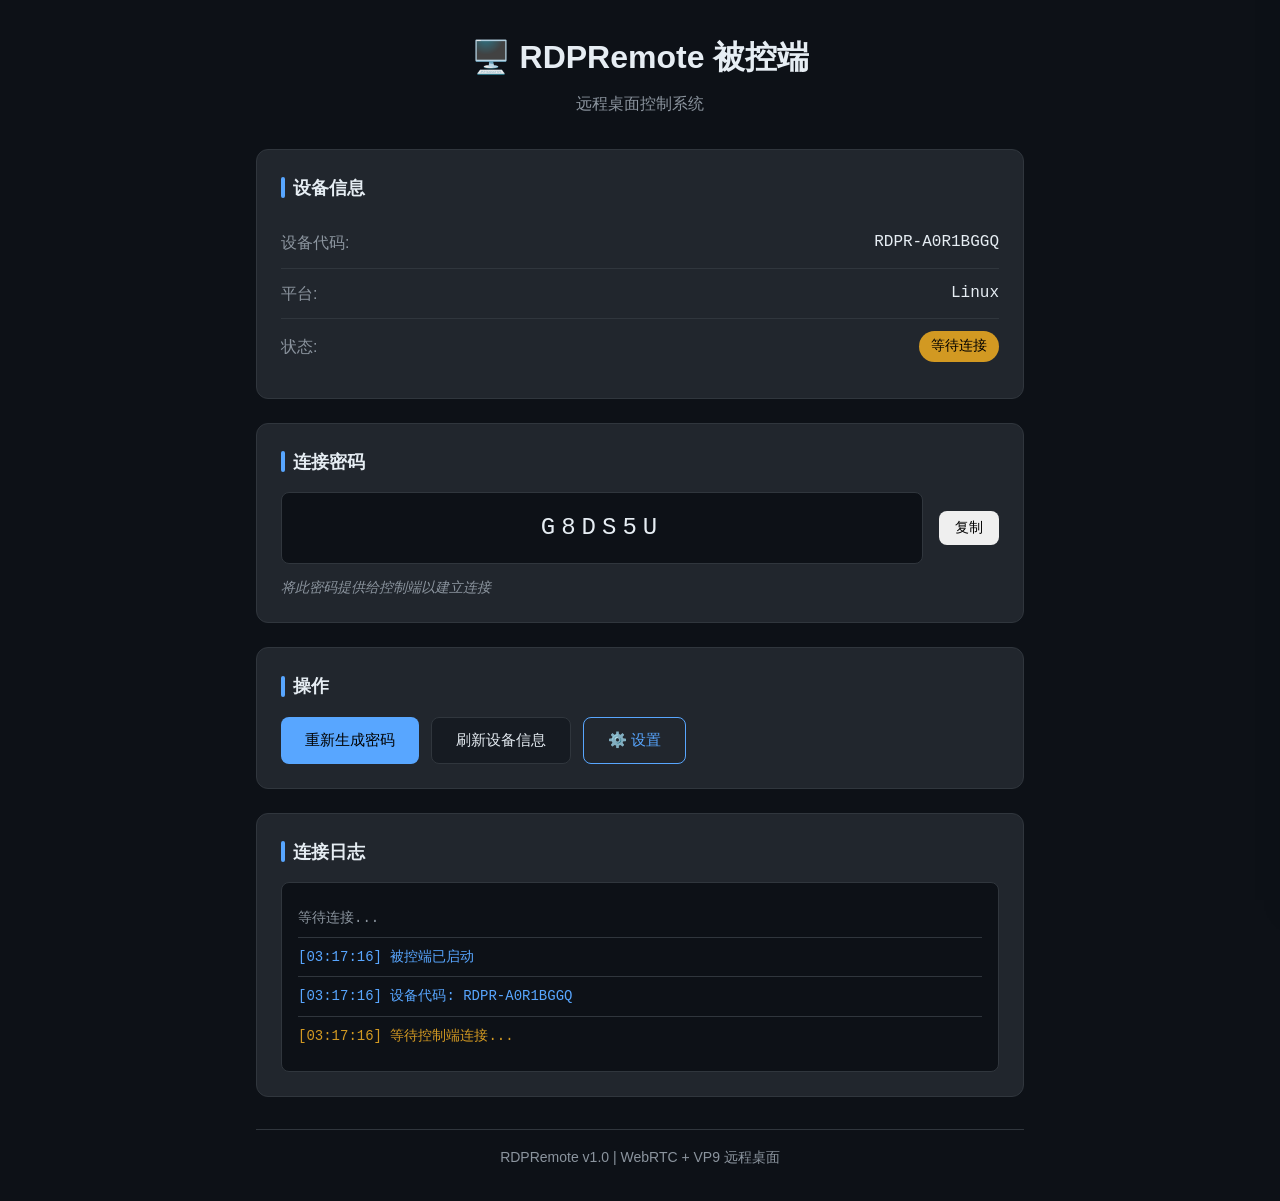
<file: agent/ui/index.html>
<!DOCTYPE html>
<html lang="zh-CN">
<head>
    <meta charset="UTF-8">
    <meta name="viewport" content="width=device-width, initial-scale=1.0">
    <title>RDPRemote - 被控端</title>
    <link rel="stylesheet" href="style.css">
</head>
<body>
    <div class="container">
        <header>
            <h1>🖥️ RDPRemote 被控端</h1>
            <p class="subtitle">远程桌面控制系统</p>
        </header>

        <main>
            <div class="card device-info">
                <h2>设备信息</h2>
                <div class="info-row">
                    <span class="label">设备代码:</span>
                    <span class="value" id="device-code">正在生成...</span>
                </div>
                <div class="info-row">
                    <span class="label">平台:</span>
                    <span class="value" id="platform-info">-</span>
                </div>
                <div class="info-row">
                    <span class="label">状态:</span>
                    <span class="value status" id="status">等待连接</span>
                </div>
            </div>

            <div class="card connection-info">
                <h2>连接密码</h2>
                <div class="password-display">
                    <code id="connection-password">-</code>
                    <button id="copy-password" class="btn btn-small">复制</button>
                </div>
                <p class="hint">将此密码提供给控制端以建立连接</p>
            </div>

            <div class="card actions">
                <h2>操作</h2>
                <div class="btn-group">
                    <button id="btn-regenerate" class="btn btn-primary">重新生成密码</button>
                    <button id="btn-refresh" class="btn btn-secondary">刷新设备信息</button>
                    <button id="btn-settings" class="btn btn-outline">⚙️ 设置</button>
                </div>
            </div>

            <div class="card logs">
                <h2>连接日志</h2>
                <div id="log-container">
                    <p class="log-entry">等待连接...</p>
                </div>
            </div>
        </main>

        <!-- 设置面板 -->
        <div id="settings-panel" class="settings-panel hidden">
            <div class="settings-header">
                <h2>⚙️ 设置</h2>
                <button id="btn-close-settings" class="btn-close">&times;</button>
            </div>
            
            <div class="settings-content">
                <!-- 连接设置 -->
                <div class="settings-section">
                    <h3>连接设置</h3>
                    <div class="setting-item">
                        <label for="setting-server-url">中转服务器地址</label>
                        <input type="text" id="setting-server-url" placeholder="ws://localhost:8765" value="ws://localhost:8765">
                    </div>
                    <div class="setting-item">
                        <label for="setting-auto-reconnect">自动重连</label>
                        <div class="toggle-switch">
                            <input type="checkbox" id="setting-auto-reconnect" checked>
                            <span class="toggle-slider"></span>
                        </div>
                    </div>
                    <div class="setting-item">
                        <label for="setting-max-reconnect-attempts">最大重连次数</label>
                        <input type="number" id="setting-max-reconnect-attempts" value="5" min="1" max="10">
                    </div>
                    <div class="setting-item">
                        <label for="setting-reconnect-delay">重连延迟 (秒)</label>
                        <input type="number" id="setting-reconnect-delay" value="3" min="1" max="30">
                    </div>
                </div>
                
                <!-- 视频设置 -->
                <div class="settings-section">
                    <h3>视频设置</h3>
                    <div class="setting-item">
                        <label for="setting-video-quality">视频质量</label>
                        <select id="setting-video-quality">
                            <option value="low">低 (360p)</option>
                            <option value="medium" selected>中 (720p)</option>
                            <option value="high">高 (1080p)</option>
                        </select>
                    </div>
                    <div class="setting-item">
                        <label for="setting-frame-rate">帧率 (FPS)</label>
                        <select id="setting-frame-rate">
                            <option value="15">15 FPS</option>
                            <option value="30" selected>30 FPS</option>
                            <option value="60">60 FPS</option>
                        </select>
                    </div>
                    <div class="setting-item">
                        <label for="setting-adaptive-bitrate">自适应码率</label>
                        <div class="toggle-switch">
                            <input type="checkbox" id="setting-adaptive-bitrate" checked>
                            <span class="toggle-slider"></span>
                        </div>
                    </div>
                </div>
                
                <!-- 安全设置 -->
                <div class="settings-section">
                    <h3>安全设置</h3>
                    <div class="setting-item">
                        <label for="setting-password-expiry">密码有效期 (分钟)</label>
                        <input type="number" id="setting-password-expiry" value="30" min="5" max="1440">
                    </div>
                    <div class="setting-item">
                        <label for="setting-require-confirmation">连接确认</label>
                        <div class="toggle-switch">
                            <input type="checkbox" id="setting-require-confirmation">
                            <span class="toggle-slider"></span>
                        </div>
                    </div>
                    <div class="setting-item">
                        <label for="setting-log-level">日志级别</label>
                        <select id="setting-log-level">
                            <option value="debug">调试</option>
                            <option value="info" selected>信息</option>
                            <option value="warning">警告</option>
                            <option value="error">错误</option>
                        </select>
                    </div>
                </div>
                
                <!-- 操作按钮 -->
                <div class="settings-actions">
                    <button id="btn-reset-settings" class="btn btn-secondary">重置为默认</button>
                    <button id="btn-save-settings" class="btn btn-primary">保存设置</button>
                </div>
            </div>
        </div>
        
        <!-- 设置面板遮罩 -->
        <div id="settings-overlay" class="settings-overlay hidden"></div>

        <footer>
            <p>RDPRemote v1.0 | WebRTC + VP9 远程桌面</p>
        </footer>
    </div>

    <script src="script.js"></script>
</body>
</html>
</file>
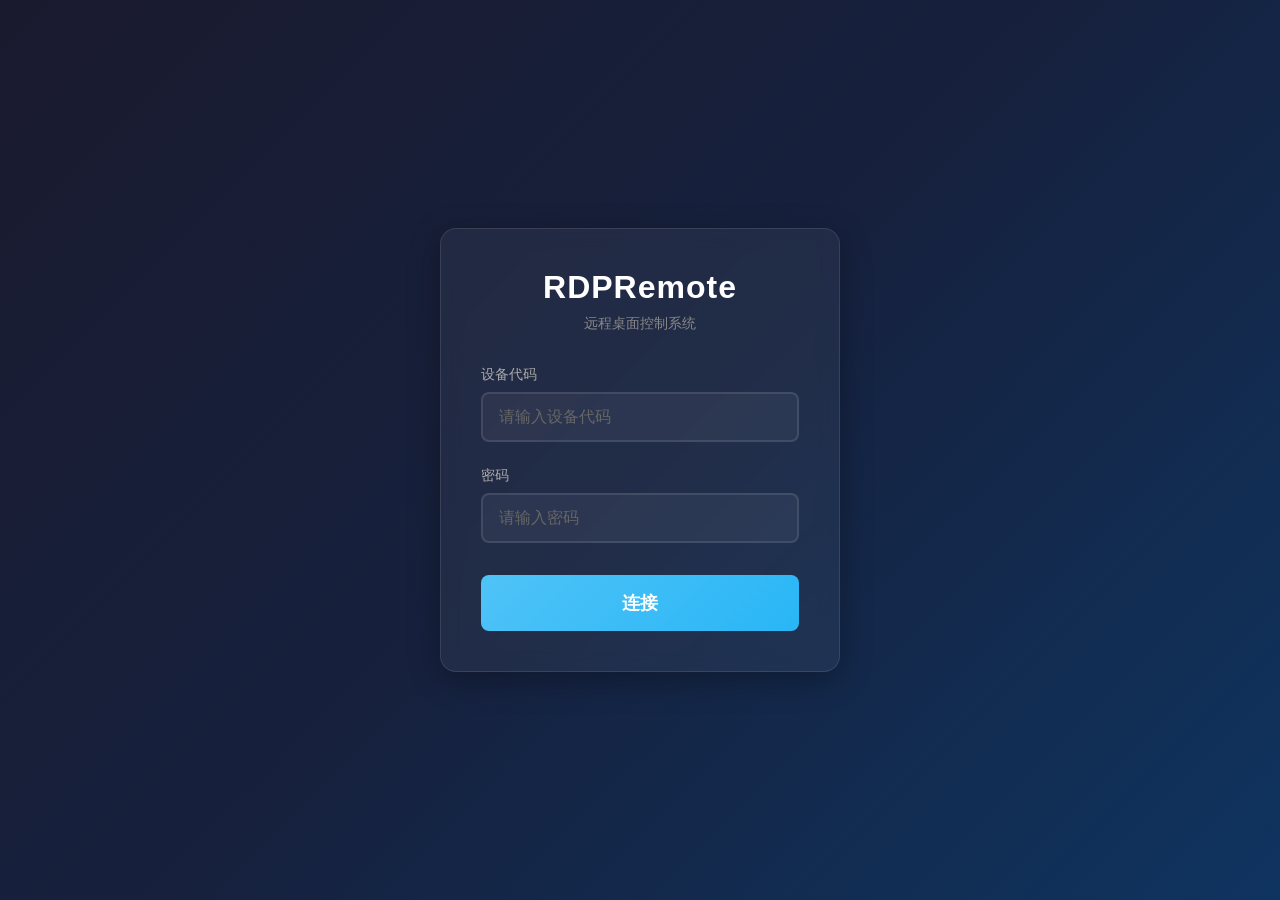
<file: client/ui/index.html>
<!DOCTYPE html>
<html lang="zh-CN">
<head>
    <meta charset="UTF-8">
    <meta name="viewport" content="width=device-width, initial-scale=1.0">
    <title>RDPRemote - 远程桌面连接</title>
    <link rel="stylesheet" href="style.css">
</head>
<body>
    <div class="container">
        <h1>RDPRemote</h1>
        <p class="subtitle">远程桌面控制系统</p>
        
        <form id="connect-form">
            <div class="form-group">
                <label for="device-code">设备代码</label>
                <input type="text" id="device-code" name="device-code" placeholder="请输入设备代码" required>
            </div>
            
            <div class="form-group">
                <label for="password">密码</label>
                <input type="password" id="password" name="password" placeholder="请输入密码" required>
            </div>
            
            <button type="submit" id="connect-btn">连接</button>
        </form>
        
        <div id="status" class="status"></div>
    </div>
    
    <script src="script.js"></script>
</body>
</html>
</file>
<file: agent/ui/style.css>
/* RDPRemote - 被控端 UI 样式 */

:root {
    --bg-primary: #0d1117;
    --bg-secondary: #161b22;
    --bg-card: #21262d;
    --border-color: #30363d;
    --text-primary: #e6edf3;
    --text-secondary: #8b949e;
    --accent-color: #58a6ff;
    --accent-hover: #79c0ff;
    --success-color: #3fb950;
    --warning-color: #d29922;
    --danger-color: #f85149;
    --code-bg: #0d1117;
}

* {
    margin: 0;
    padding: 0;
    box-sizing: border-box;
}

body {
    font-family: -apple-system, BlinkMacSystemFont, 'Segoe UI', 'Noto Sans SC', sans-serif;
    background: var(--bg-primary);
    color: var(--text-primary);
    min-height: 100vh;
    line-height: 1.6;
}

.container {
    max-width: 800px;
    margin: 0 auto;
    padding: 2rem 1rem;
}

/* Header */
header {
    text-align: center;
    margin-bottom: 2rem;
}

header h1 {
    font-size: 2rem;
    font-weight: 600;
    margin-bottom: 0.5rem;
}

.subtitle {
    color: var(--text-secondary);
    font-size: 1rem;
}

/* Cards */
.card {
    background: var(--bg-card);
    border: 1px solid var(--border-color);
    border-radius: 12px;
    padding: 1.5rem;
    margin-bottom: 1.5rem;
}

.card h2 {
    font-size: 1.1rem;
    font-weight: 600;
    margin-bottom: 1rem;
    color: var(--text-primary);
    display: flex;
    align-items: center;
    gap: 0.5rem;
}

.card h2::before {
    content: '';
    width: 4px;
    height: 1.2em;
    background: var(--accent-color);
    border-radius: 2px;
}

/* Device Info */
.info-row {
    display: flex;
    justify-content: space-between;
    align-items: center;
    padding: 0.75rem 0;
    border-bottom: 1px solid var(--border-color);
}

.info-row:last-child {
    border-bottom: none;
}

.label {
    color: var(--text-secondary);
    font-weight: 500;
}

.value {
    font-family: 'SF Mono', 'Consolas', monospace;
    font-size: 1rem;
}

.value.status {
    padding: 0.25rem 0.75rem;
    border-radius: 20px;
    font-size: 0.875rem;
}

.status.waiting {
    background: var(--warning-color);
    color: #000;
}

.status.connected {
    background: var(--success-color);
    color: #000;
}

.status.disconnected {
    background: var(--danger-color);
    color: #fff;
}

/* Password Display */
.password-display {
    display: flex;
    align-items: center;
    gap: 1rem;
    margin-bottom: 0.75rem;
}

.password-display code {
    flex: 1;
    background: var(--code-bg);
    border: 1px solid var(--border-color);
    border-radius: 8px;
    padding: 1rem;
    font-size: 1.5rem;
    letter-spacing: 0.25em;
    text-align: center;
}

.hint {
    color: var(--text-secondary);
    font-size: 0.875rem;
    font-style: italic;
}

/* Buttons */
.btn-group {
    display: flex;
    gap: 0.75rem;
    flex-wrap: wrap;
}

.btn {
    padding: 0.75rem 1.5rem;
    font-size: 0.95rem;
    font-weight: 500;
    border: none;
    border-radius: 8px;
    cursor: pointer;
    transition: all 0.2s ease;
    display: inline-flex;
    align-items: center;
    gap: 0.5rem;
}

.btn-primary {
    background: var(--accent-color);
    color: #000;
}

.btn-primary:hover {
    background: var(--accent-hover);
    transform: translateY(-1px);
}

.btn-secondary {
    background: var(--bg-secondary);
    color: var(--text-primary);
    border: 1px solid var(--border-color);
}

.btn-secondary:hover {
    background: var(--border-color);
}

.btn-small {
    padding: 0.5rem 1rem;
    font-size: 0.875rem;
}

.btn:active {
    transform: translateY(0);
}

.btn-outline {
    background: transparent;
    color: var(--accent-color);
    border: 1px solid var(--accent-color);
}

.btn-outline:hover {
    background: rgba(88, 166, 255, 0.1);
}

/* Settings Panel */
.settings-panel {
    position: fixed;
    top: 0;
    right: -450px;
    width: 420px;
    max-width: 100%;
    height: 100vh;
    background: var(--bg-secondary);
    border-left: 1px solid var(--border-color);
    z-index: 1000;
    overflow-y: auto;
    transition: right 0.3s ease;
    box-shadow: -10px 0 30px rgba(0, 0, 0, 0.5);
}

.settings-panel:not(.hidden) {
    right: 0;
}

.settings-overlay {
    position: fixed;
    top: 0;
    left: 0;
    width: 100%;
    height: 100%;
    background: rgba(0, 0, 0, 0.5);
    z-index: 999;
    opacity: 0;
    transition: opacity 0.3s ease;
}

.settings-overlay:not(.hidden) {
    opacity: 1;
}

.settings-header {
    display: flex;
    justify-content: space-between;
    align-items: center;
    padding: 1.5rem;
    border-bottom: 1px solid var(--border-color);
    position: sticky;
    top: 0;
    background: var(--bg-secondary);
    z-index: 10;
}

.settings-header h2 {
    margin: 0;
    font-size: 1.25rem;
}

.btn-close {
    background: none;
    border: none;
    color: var(--text-secondary);
    font-size: 1.5rem;
    cursor: pointer;
    padding: 0.25rem 0.5rem;
    border-radius: 4px;
    transition: all 0.2s ease;
}

.btn-close:hover {
    color: var(--text-primary);
    background: var(--bg-card);
}

.settings-content {
    padding: 1.5rem;
}

.settings-section {
    margin-bottom: 2rem;
}

.settings-section h3 {
    font-size: 1rem;
    font-weight: 600;
    color: var(--text-primary);
    margin-bottom: 1rem;
    padding-bottom: 0.5rem;
    border-bottom: 1px solid var(--border-color);
}

.setting-item {
    display: flex;
    justify-content: space-between;
    align-items: center;
    padding: 0.75rem 0;
    border-bottom: 1px solid var(--border-color);
}

.setting-item:last-child {
    border-bottom: none;
}

.setting-item label {
    color: var(--text-secondary);
    font-size: 0.9rem;
}

.setting-item input[type="text"],
.setting-item input[type="number"],
.setting-item select {
    background: var(--bg-card);
    border: 1px solid var(--border-color);
    border-radius: 6px;
    padding: 0.5rem 0.75rem;
    color: var(--text-primary);
    font-size: 0.9rem;
    min-width: 100px;
    transition: border-color 0.2s ease;
}

.setting-item input[type="text"]:focus,
.setting-item input[type="number"]:focus,
.setting-item select:focus {
    outline: none;
    border-color: var(--accent-color);
}

.setting-item input[type="number"] {
    width: 80px;
    text-align: center;
}

.setting-item select {
    min-width: 120px;
    cursor: pointer;
}

/* Toggle Switch */
.toggle-switch {
    position: relative;
    display: inline-block;
    width: 48px;
    height: 24px;
}

.toggle-switch input {
    opacity: 0;
    width: 0;
    height: 0;
}

.toggle-slider {
    position: absolute;
    cursor: pointer;
    top: 0;
    left: 0;
    right: 0;
    bottom: 0;
    background-color: var(--bg-card);
    border: 1px solid var(--border-color);
    border-radius: 24px;
    transition: all 0.3s ease;
}

.toggle-slider:before {
    position: absolute;
    content: "";
    height: 18px;
    width: 18px;
    left: 2px;
    bottom: 2px;
    background-color: var(--text-secondary);
    border-radius: 50%;
    transition: all 0.3s ease;
}

.toggle-switch input:checked + .toggle-slider {
    background-color: var(--accent-color);
    border-color: var(--accent-color);
}

.toggle-switch input:checked + .toggle-slider:before {
    transform: translateX(24px);
    background-color: #000;
}

.settings-actions {
    display: flex;
    gap: 1rem;
    margin-top: 2rem;
    padding-top: 1.5rem;
    border-top: 1px solid var(--border-color);
}

.settings-actions .btn {
    flex: 1;
    justify-content: center;
}

/* Logs */
#log-container {
    max-height: 200px;
    overflow-y: auto;
    background: var(--code-bg);
    border: 1px solid var(--border-color);
    border-radius: 8px;
    padding: 1rem;
    font-family: 'SF Mono', 'Consolas', monospace;
    font-size: 0.875rem;
}

.log-entry {
    padding: 0.5rem 0;
    border-bottom: 1px solid var(--border-color);
    color: var(--text-secondary);
}

.log-entry:last-child {
    border-bottom: none;
}

.log-entry.info {
    color: var(--accent-color);
}

.log-entry.success {
    color: var(--success-color);
}

.log-entry.warning {
    color: var(--warning-color);
}

.log-entry.error {
    color: var(--danger-color);
}

/* Footer */
footer {
    text-align: center;
    margin-top: 2rem;
    padding-top: 1rem;
    border-top: 1px solid var(--border-color);
}

footer p {
    color: var(--text-secondary);
    font-size: 0.875rem;
}

/* Responsive */
@media (max-width: 600px) {
    .container {
        padding: 1rem;
    }

    header h1 {
        font-size: 1.5rem;
    }

    .card {
        padding: 1rem;
    }

    .password-display {
        flex-direction: column;
    }

    .password-display code {
        width: 100%;
    }

    .btn-group {
        flex-direction: column;
    }

    .btn {
        width: 100%;
        justify-content: center;
    }
    
    /* Settings Panel - Mobile */
    .settings-panel {
        width: 100%;
        right: -100%;
    }
    
    .setting-item {
        flex-direction: column;
        align-items: flex-start;
        gap: 0.5rem;
    }
    
    .setting-item input[type="number"],
    .setting-item select {
        width: 100%;
        min-width: auto;
    }
    
    .settings-actions {
        flex-direction: column;
    }
}

/* Animations */
@keyframes pulse {
    0%, 100% { opacity: 1; }
    50% { opacity: 0.5; }
}

.value.status.waiting {
    animation: pulse 2s infinite;
}

/* Scrollbar */
#log-container::-webkit-scrollbar {
    width: 8px;
}

#log-container::-webkit-scrollbar-track {
    background: var(--code-bg);
    border-radius: 4px;
}

#log-container::-webkit-scrollbar-thumb {
    background: var(--border-color);
    border-radius: 4px;
}

#log-container::-webkit-scrollbar-thumb:hover {
    background: var(--text-secondary);
}
</file>
<file: client/ui/style.css>
/* RDPRemote Client UI Styles - Dark Theme */

* {
    margin: 0;
    padding: 0;
    box-sizing: border-box;
}

body {
    font-family: -apple-system, BlinkMacSystemFont, 'Segoe UI', Roboto, 'Helvetica Neue', Arial, sans-serif;
    background: linear-gradient(135deg, #1a1a2e 0%, #16213e 50%, #0f3460 100%);
    min-height: 100vh;
    display: flex;
    justify-content: center;
    align-items: center;
    color: #e0e0e0;
}

.container {
    background: rgba(255, 255, 255, 0.05);
    backdrop-filter: blur(10px);
    border-radius: 16px;
    padding: 40px;
    width: 100%;
    max-width: 400px;
    box-shadow: 0 8px 32px rgba(0, 0, 0, 0.3);
    border: 1px solid rgba(255, 255, 255, 0.1);
}

h1 {
    font-size: 2rem;
    font-weight: 600;
    text-align: center;
    margin-bottom: 8px;
    color: #ffffff;
    letter-spacing: 1px;
}

.subtitle {
    text-align: center;
    color: #888;
    font-size: 0.9rem;
    margin-bottom: 32px;
}

.form-group {
    margin-bottom: 24px;
}

label {
    display: block;
    margin-bottom: 8px;
    font-size: 0.9rem;
    color: #aaa;
    font-weight: 500;
}

input[type="text"],
input[type="password"] {
    width: 100%;
    padding: 14px 16px;
    border: 2px solid rgba(255, 255, 255, 0.1);
    border-radius: 8px;
    font-size: 1rem;
    background: rgba(255, 255, 255, 0.05);
    color: #ffffff;
    transition: all 0.3s ease;
}

input[type="text"]:focus,
input[type="password"]:focus {
    outline: none;
    border-color: #4fc3f7;
    background: rgba(255, 255, 255, 0.1);
}

input[type="text"]::placeholder,
input[type="password"]::placeholder {
    color: #666;
}

button {
    width: 100%;
    padding: 16px;
    border: none;
    border-radius: 8px;
    font-size: 1.1rem;
    font-weight: 600;
    cursor: pointer;
    background: linear-gradient(135deg, #4fc3f7 0%, #29b6f6 100%);
    color: #ffffff;
    transition: all 0.3s ease;
    margin-top: 8px;
}

button:hover {
    background: linear-gradient(135deg, #29b6f6 0%, #03a9f4 100%);
    transform: translateY(-2px);
    box-shadow: 0 4px 12px rgba(79, 195, 247, 0.4);
}

button:active {
    transform: translateY(0);
}

button:disabled {
    background: #555;
    cursor: not-allowed;
    transform: none;
    box-shadow: none;
}

.status {
    margin-top: 20px;
    padding: 12px;
    border-radius: 8px;
    font-size: 0.9rem;
    text-align: center;
    display: none;
}

.status.success {
    display: block;
    background: rgba(76, 175, 80, 0.2);
    border: 1px solid rgba(76, 175, 80, 0.5);
    color: #81c784;
}

.status.error {
    display: block;
    background: rgba(244, 67, 54, 0.2);
    border: 1px solid rgba(244, 67, 54, 0.5);
    color: #ef5350;
}

.status.info {
    display: block;
    background: rgba(33, 150, 243, 0.2);
    border: 1px solid rgba(33, 150, 243, 0.5);
    color: #64b5f6;
}

/* Loading spinner */
@keyframes spin {
    0% { transform: rotate(0deg); }
    100% { transform: rotate(360deg); }
}

.loading {
    display: inline-block;
    width: 20px;
    height: 20px;
    border: 3px solid rgba(255, 255, 255, 0.3);
    border-top-color: #ffffff;
    border-radius: 50%;
    animation: spin 1s linear infinite;
    margin-right: 8px;
    vertical-align: middle;
}
</file>
